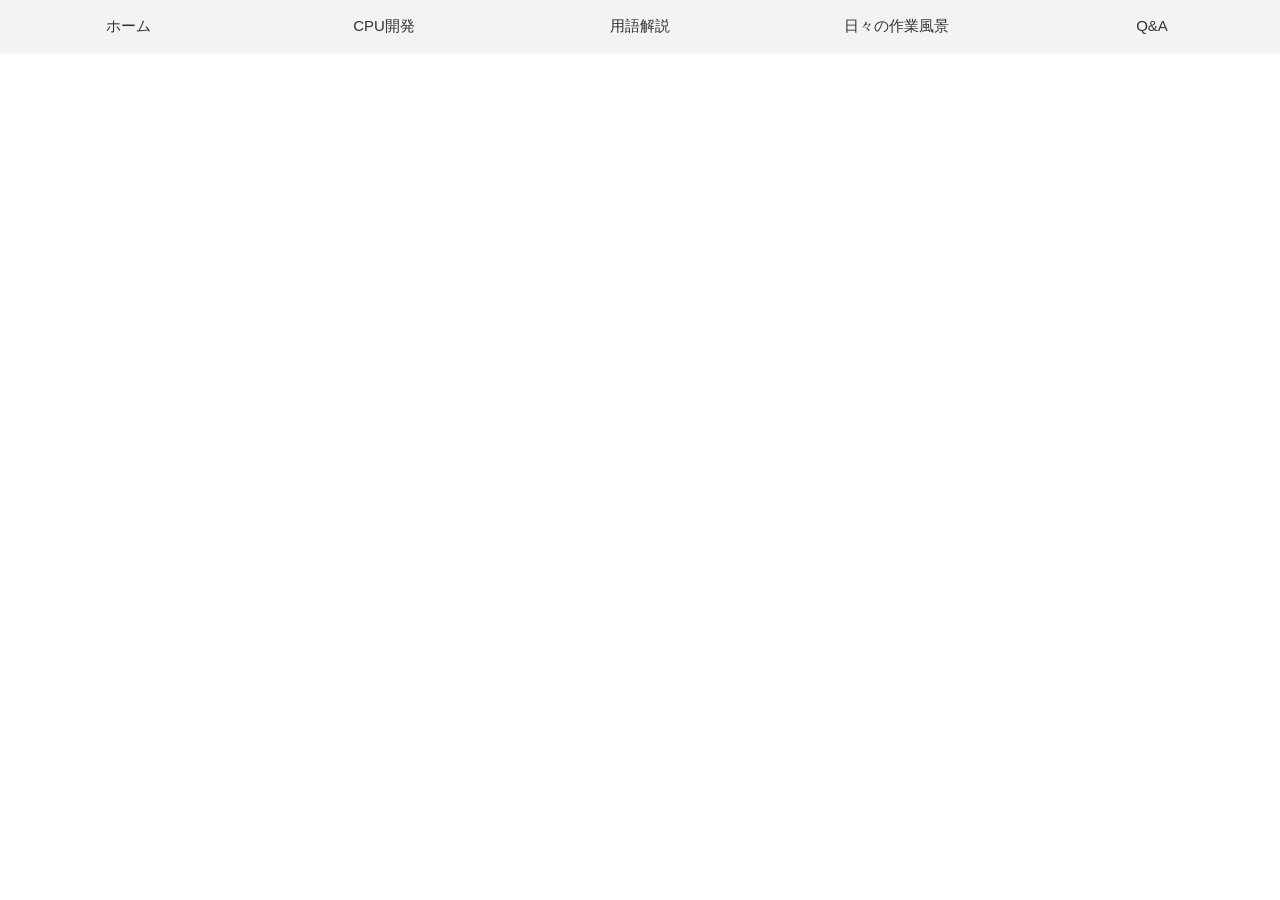
<file: html/nitijou.html>
<!DOCTYPE html>
<html lang="en">
<head>
    <meta charset="UTF-8">
    <meta name="viewport" content="width=device-width, initial-scale=1.0">

    <link rel="stylesheet" href="../css/sanitize.css">
    <link rel="stylesheet" href="../css/nitijou.css">

    <title>日常風景</title>
</head>

<body>
    <header class = "header">
        <div class = "button" onclick="location.href='../index.html'"><p class = "move">ホーム</p></div>
        <div class = "button" onclick="location.href='./cpu_introduce.html'"><p class = "move">CPU開発</p></div>
        <div class = "button" onclick="location.href='./word_explain.html'"><p class = "move">用語解説</p></div>
        <div class = "button" onclick="location.href='./nitijou.html'"><p class = "move">日々の作業風景</p></div>
        <div class = "button" onclick="location.href='./Q&A.html'"><p class = "move">Q&A</p></div>
    </header>
</body>
</html>
</file>
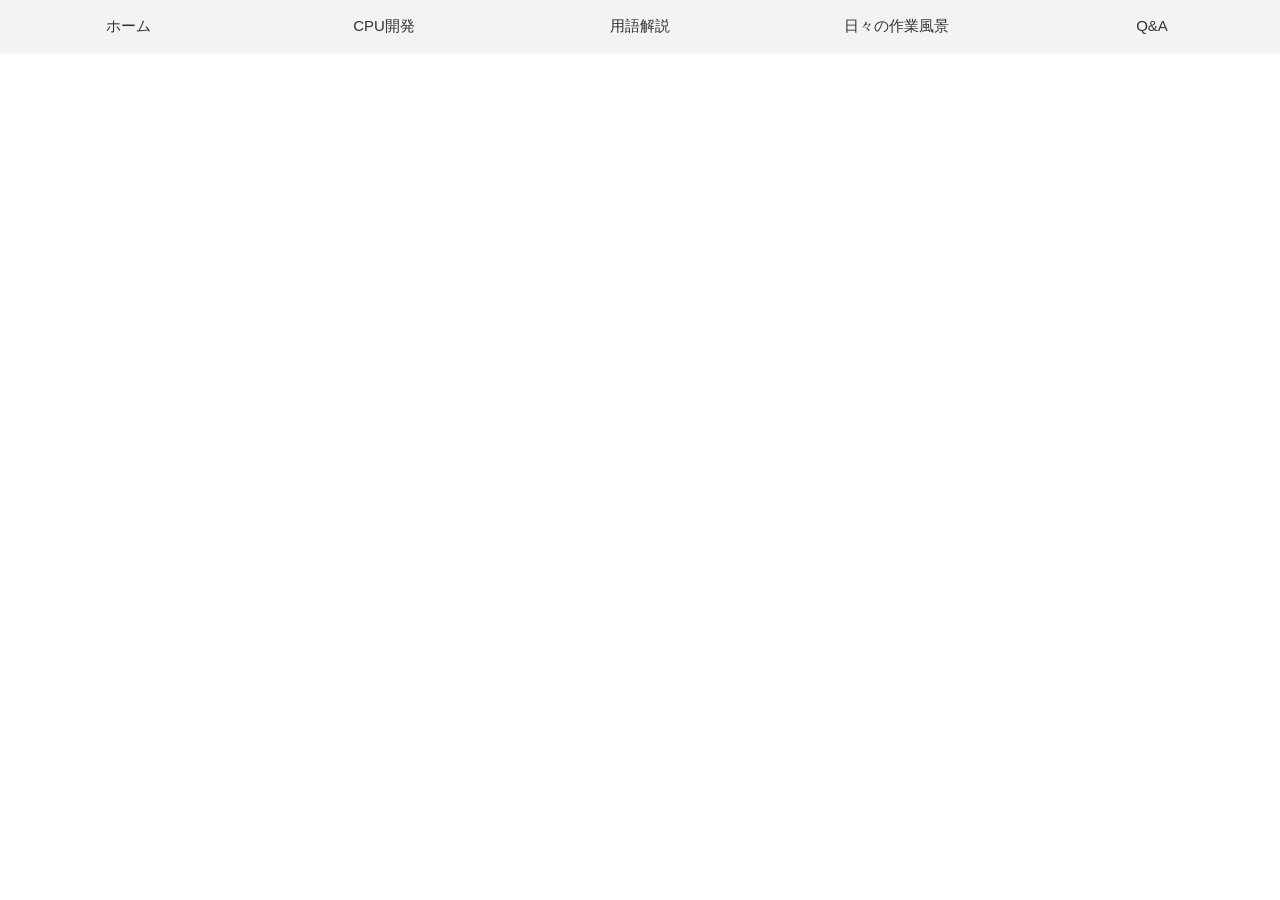
<file: html/Q&A.html>
<!DOCTYPE html>
<html lang="en">
<head>
    <meta charset="UTF-8">
    <meta name="viewport" content="width=device-width, initial-scale=1.0">

    <link rel="stylesheet" href="../css/sanitize.css">
    <link rel="stylesheet" href="../css/Q&A.css">

    <title>Q&A</title>
</head>

<body>
    <header class = "header">
        <div class = "button" onclick="location.href='../index.html'"><p class = "move">ホーム</p></div>
        <div class = "button" onclick="location.href='./cpu_introduce.html'"><p class = "move">CPU開発</p></div>
        <div class = "button" onclick="location.href='./word_explain.html'"><p class = "move">用語解説</p></div>
        <div class = "button" onclick="location.href='./nitijou.html'"><p class = "move">日々の作業風景</p></div>
        <div class = "button" onclick="location.href='./Q&A.html'"><p class = "move">Q&A</p></div>
    </header>
</body>
</html>
</file>
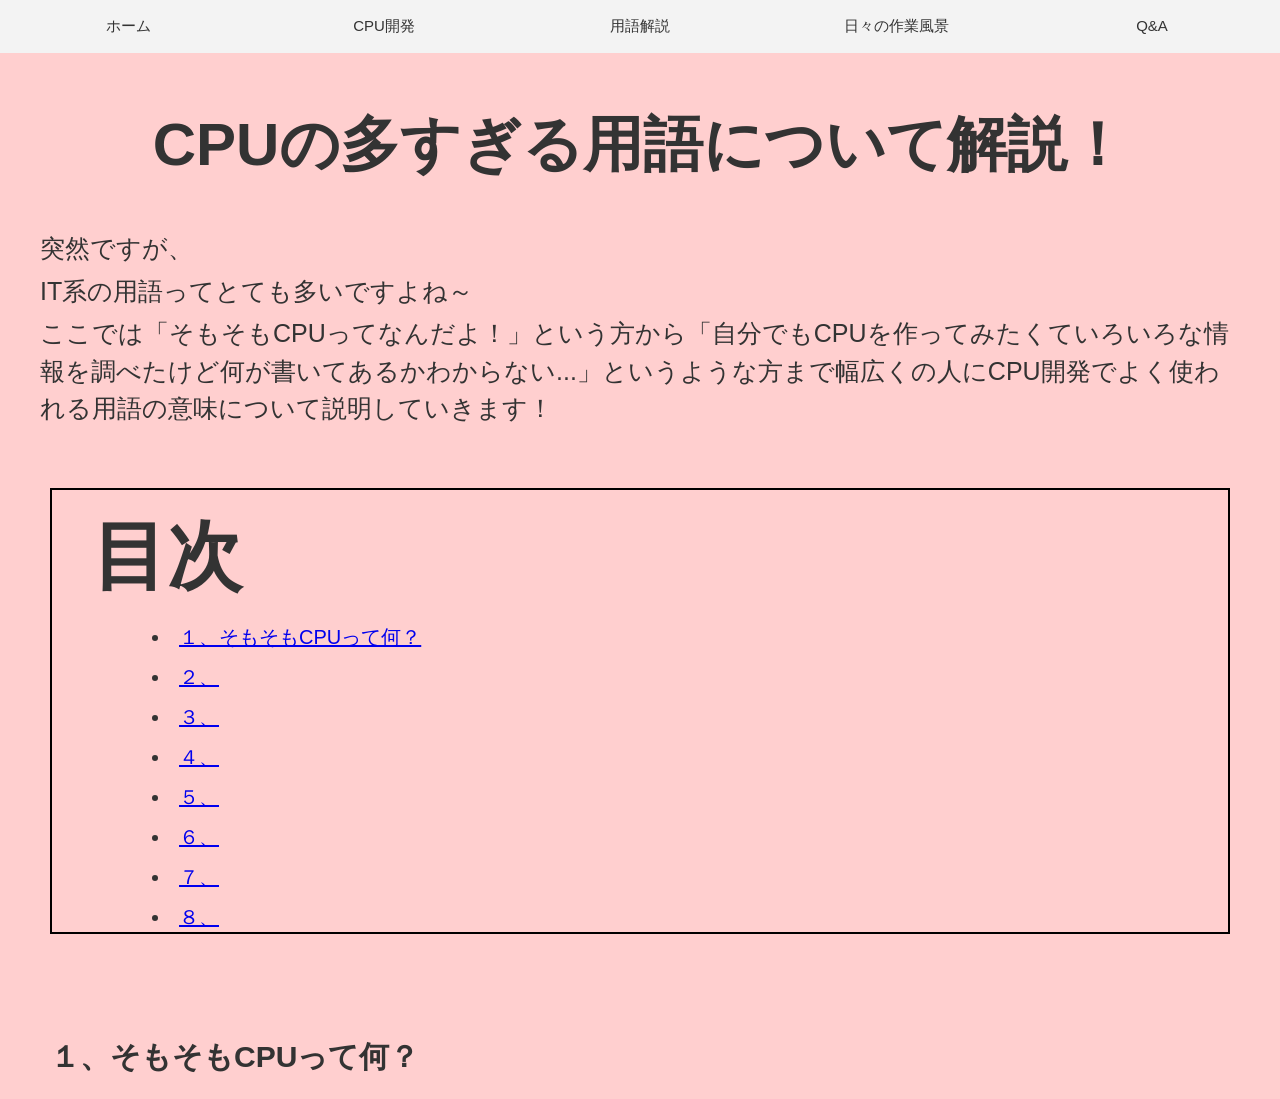
<file: html/word_explain.html>
<!DOCTYPE html>
<html lang="en">
<head>
    <meta charset="UTF-8">
    <meta name="viewport" content="width=device-width, initial-scale=1.0">

    <link rel="stylesheet" href="../css/sanitize.css">
    <link rel="stylesheet" href="../css/word_explain.css">

    <title>用語説明</title>
</head>

<body>
    <header class = "header">
        <div class = "button" onclick="location.href='../index.html'"><p class = "move">ホーム</p></div>
        <div class = "button" onclick="location.href='./cpu_introduce.html'"><p class = "move">CPU開発</p></div>
        <div class = "button" onclick="location.href='./word_explain.html'"><p class = "move">用語解説</p></div>
        <div class = "button" onclick="location.href='./nitijou.html'"><p class = "move">日々の作業風景</p></div>
        <div class = "button" onclick="location.href='./Q&A.html'"><p class = "move">Q&A</p></div>
    </header>

    <h1 class = "title">CPUの多すぎる用語について解説！</h1>

    <section class = "maeoki">
        <p class = "a">突然ですが、</p>
        <p class = "a">IT系の用語ってとても多いですよね～</p>
        <p class = "a">ここでは「そもそもCPUってなんだよ！」という方から「自分でもCPUを作ってみたくていろいろな情報を調べたけど何が書いてあるかわからない...」というような方まで幅広くの人にCPU開発でよく使われる用語の意味について説明していきます！</p>

    </section>
        <section class = "mokuji">
            <h1 class = "titl">目次</h1>
            <li class = "a"><a href="#cpu">１、そもそもCPUって何？</a></li>
            <li class = "a"><a href="#cpu">２、 </a></li>
            <li class = "a"><a href="#cpu">３、 </a></li>
            <li class = "a"><a href="#cpu">４、 </a></li>
            <li class = "a"><a href="#cpu">５、 </a></li>
            <li class = "a"><a href="#cpu">６、 </a></li>
            <li class = "a"><a href="#cpu">７、 </a></li>
            <li class = "a"><a href="#cpu">８、 </a></li>
    </section>

    <section id=cpu>
        <h1 class = "titl">１、そもそもCPUって何？</h1>
    </section>

</body>
</html>
</file>
<file: css/sanitize.css>
/* Document
 * ========================================================================== */

/**
 * Add border box sizing in all browsers (opinionated).
 */

*,
::before,
::after {
  box-sizing: border-box;
}

/**
 * 1. Add text decoration inheritance in all browsers (opinionated).
 * 2. Add vertical alignment inheritance in all browsers (opinionated).
 */

::before,
::after {
  text-decoration: inherit; /* 1 */
  vertical-align: inherit; /* 2 */
}

/**
 * 1. Use the default cursor in all browsers (opinionated).
 * 2. Change the line height in all browsers (opinionated).
 * 3. Use a 4-space tab width in all browsers (opinionated).
 * 4. Remove the grey highlight on links in iOS (opinionated).
 * 5. Prevent adjustments of font size after orientation changes in
 *    IE on Windows Phone and in iOS.
 * 6. Breaks words to prevent overflow in all browsers (opinionated).
 */

html {
  cursor: default; /* 1 */
  line-height: 1.5; /* 2 */
  -moz-tab-size: 4; /* 3 */
  tab-size: 4; /* 3 */
  -webkit-tap-highlight-color: transparent /* 4 */;
  -ms-text-size-adjust: 100%; /* 5 */
  -webkit-text-size-adjust: 100%; /* 5 */
  word-break: break-word; /* 6 */
}

/* Sections
 * ========================================================================== */

/**
 * Remove the margin in all browsers (opinionated).
 */

body {
  margin: 0;
}

/**
 * Correct the font size and margin on `h1` elements within `section` and
 * `article` contexts in Chrome, Edge, Firefox, and Safari.
 */

h1 {
  font-size: 2em;
  margin: 0.67em 0;
}

/* Grouping content
 * ========================================================================== */

/**
 * Remove the margin on nested lists in Chrome, Edge, IE, and Safari.
 */

dl dl,
dl ol,
dl ul,
ol dl,
ul dl {
  margin: 0;
}

/**
 * Remove the margin on nested lists in Edge 18- and IE.
 */

ol ol,
ol ul,
ul ol,
ul ul {
  margin: 0;
}

/**
 * 1. Add the correct sizing in Firefox.
 * 2. Show the overflow in Edge 18- and IE.
 */

hr {
  height: 0; /* 1 */
  overflow: visible; /* 2 */
}

/**
 * Add the correct display in IE.
 */

main {
  display: block;
}

/**
 * Remove the list style on navigation lists in all browsers (opinionated).
 */

nav ol,
nav ul {
  list-style: none;
  padding: 0;
}

/**
 * 1. Correct the inheritance and scaling of font size in all browsers.
 * 2. Correct the odd `em` font sizing in all browsers.
 */

pre {
  font-family: monospace, monospace; /* 1 */
  font-size: 1em; /* 2 */
}

/* Text-level semantics
 * ========================================================================== */

/**
 * Remove the gray background on active links in IE 10.
 */

a {
  background-color: transparent;
}

/**
 * Add the correct text decoration in Edge 18-, IE, and Safari.
 */

abbr[title] {
  text-decoration: underline;
  text-decoration: underline dotted;
}

/**
 * Add the correct font weight in Chrome, Edge, and Safari.
 */

b,
strong {
  font-weight: bolder;
}

/**
 * 1. Correct the inheritance and scaling of font size in all browsers.
 * 2. Correct the odd `em` font sizing in all browsers.
 */

code,
kbd,
samp {
  font-family: monospace, monospace; /* 1 */
  font-size: 1em; /* 2 */
}

/**
 * Add the correct font size in all browsers.
 */

small {
  font-size: 80%;
}

/* Embedded content
 * ========================================================================== */

/*
 * Change the alignment on media elements in all browsers (opinionated).
 */

audio,
canvas,
iframe,
img,
svg,
video {
  vertical-align: middle;
}

/**
 * Add the correct display in IE 9-.
 */

audio,
video {
  display: inline-block;
}

/**
 * Add the correct display in iOS 4-7.
 */

audio:not([controls]) {
  display: none;
  height: 0;
}

/**
 * Remove the border on iframes in all browsers (opinionated).
 */

iframe {
  border-style: none;
}

/**
 * Remove the border on images within links in IE 10-.
 */

img {
  border-style: none;
}

/**
 * Change the fill color to match the text color in all browsers (opinionated).
 */

svg:not([fill]) {
  fill: currentColor;
}

/**
 * Hide the overflow in IE.
 */

svg:not(:root) {
  overflow: hidden;
}

/* Tabular data
 * ========================================================================== */

/**
 * Collapse border spacing in all browsers (opinionated).
 */

table {
  border-collapse: collapse;
}

/* Forms
 * ========================================================================== */

/**
 * Remove the margin on controls in Safari.
 */

button,
input,
select {
  margin: 0;
}

/**
 * 1. Show the overflow in IE.
 * 2. Remove the inheritance of text transform in Edge 18-, Firefox, and IE.
 */

button {
  overflow: visible; /* 1 */
  text-transform: none; /* 2 */
}

/**
 * Correct the inability to style buttons in iOS and Safari.
 */

button,
[type="button"],
[type="reset"],
[type="submit"] {
  -webkit-appearance: button;
}

/**
 * 1. Change the inconsistent appearance in all browsers (opinionated).
 * 2. Correct the padding in Firefox.
 */

fieldset {
  border: 1px solid #a0a0a0; /* 1 */
  padding: 0.35em 0.75em 0.625em; /* 2 */
}

/**
 * Show the overflow in Edge 18- and IE.
 */

input {
  overflow: visible;
}

/**
 * 1. Correct the text wrapping in Edge 18- and IE.
 * 2. Correct the color inheritance from `fieldset` elements in IE.
 */

legend {
  color: inherit; /* 2 */
  display: table; /* 1 */
  max-width: 100%; /* 1 */
  white-space: normal; /* 1 */
}

/**
 * 1. Add the correct display in Edge 18- and IE.
 * 2. Add the correct vertical alignment in Chrome, Edge, and Firefox.
 */

progress {
  display: inline-block; /* 1 */
  vertical-align: baseline; /* 2 */
}

/**
 * Remove the inheritance of text transform in Firefox.
 */

select {
  text-transform: none;
}

/**
 * 1. Remove the margin in Firefox and Safari.
 * 2. Remove the default vertical scrollbar in IE.
 * 3. Change the resize direction in all browsers (opinionated).
 */

textarea {
  margin: 0; /* 1 */
  overflow: auto; /* 2 */
  resize: vertical; /* 3 */
}

/**
 * Remove the padding in IE 10-.
 */

[type="checkbox"],
[type="radio"] {
  padding: 0;
}

/**
 * 1. Correct the odd appearance in Chrome, Edge, and Safari.
 * 2. Correct the outline style in Safari.
 */

[type="search"] {
  -webkit-appearance: textfield; /* 1 */
  outline-offset: -2px; /* 2 */
}

/**
 * Correct the cursor style of increment and decrement buttons in Safari.
 */

::-webkit-inner-spin-button,
::-webkit-outer-spin-button {
  height: auto;
}

/**
 * Correct the text style of placeholders in Chrome, Edge, and Safari.
 */

::-webkit-input-placeholder {
  color: inherit;
  opacity: 0.54;
}

/**
 * Remove the inner padding in Chrome, Edge, and Safari on macOS.
 */

::-webkit-search-decoration {
  -webkit-appearance: none;
}

/**
 * 1. Correct the inability to style upload buttons in iOS and Safari.
 * 2. Change font properties to `inherit` in Safari.
 */

::-webkit-file-upload-button {
  -webkit-appearance: button; /* 1 */
  font: inherit; /* 2 */
}

/**
 * Remove the inner border and padding of focus outlines in Firefox.
 */

::-moz-focus-inner {
  border-style: none;
  padding: 0;
}

/**
 * Restore the focus outline styles unset by the previous rule in Firefox.
 */

:-moz-focusring {
  outline: 1px dotted ButtonText;
}

/**
 * Remove the additional :invalid styles in Firefox.
 */

:-moz-ui-invalid {
  box-shadow: none;
}

/* Interactive
 * ========================================================================== */

/*
 * Add the correct display in Edge 18- and IE.
 */

details {
  display: block;
}

/*
 * Add the correct styles in Edge 18-, IE, and Safari.
 */

dialog {
  background-color: white;
  border: solid;
  color: black;
  display: block;
  height: -moz-fit-content;
  height: -webkit-fit-content;
  height: fit-content;
  left: 0;
  margin: auto;
  padding: 1em;
  position: absolute;
  right: 0;
  width: -moz-fit-content;
  width: -webkit-fit-content;
  width: fit-content;
}

dialog:not([open]) {
  display: none;
}

/*
 * Add the correct display in all browsers.
 */

summary {
  display: list-item;
}

/* Scripting
 * ========================================================================== */

/**
 * Add the correct display in IE 9-.
 */

canvas {
  display: inline-block;
}

/**
 * Add the correct display in IE.
 */

template {
  display: none;
}

/* User interaction
 * ========================================================================== */

/*
 * 1. Remove the tapping delay in IE 10.
 * 2. Remove the tapping delay on clickable elements
      in all browsers (opinionated).
 */

a,
area,
button,
input,
label,
select,
summary,
textarea,
[tabindex] {
  -ms-touch-action: manipulation; /* 1 */
  touch-action: manipulation; /* 2 */
}

/**
 * Add the correct display in IE 10-.
 */

[hidden] {
  display: none;
}

/* Accessibility
 * ========================================================================== */

/**
 * Change the cursor on busy elements in all browsers (opinionated).
 */

[aria-busy="true"] {
  cursor: progress;
}

/*
 * Change the cursor on control elements in all browsers (opinionated).
 */

[aria-controls] {
  cursor: pointer;
}

/*
 * Change the cursor on disabled, not-editable, or otherwise
 * inoperable elements in all browsers (opinionated).
 */

[aria-disabled="true"],
[disabled] {
  cursor: not-allowed;
}

/*
 * Change the display on visually hidden accessible elements
 * in all browsers (opinionated).
 */

[aria-hidden="false"][hidden] {
  display: initial;
}

[aria-hidden="false"][hidden]:not(:focus) {
  clip: rect(0, 0, 0, 0);
  position: absolute;
}
</file>
<file: css/nitijou.css>
@charset "utf-8";

/*#################基本のスタイル###################*/

body{
    font-family: 'Noto Sans JP', "Hiragino Sans", "Yu Gothic", "Meiryo", sans-serif;
    font-size: 15px;
    line-height: 1.5;
    color: #333;
}
/*##################################################*/

/*###################ヘッダーのスタイル##############*/
.header{
    display: flex;
    justify-content: space-between;
    background-color: #f3f3f3;
    position: fixed;
    top: 0;
    width: 100%;
}
.header .button{
    transition: background-color 0.3s ease;
    width: 25%;
}

.header .button:hover{
    background-color: #7c7c7c;
}

.header .button .move{
    text-align: center;
}
/*###################################################*/
</file>
<file: css/Q&A.css>
@charset "utf-8";

/*#################基本のスタイル###################*/

body{
    font-family: 'Noto Sans JP', "Hiragino Sans", "Yu Gothic", "Meiryo", sans-serif;
    font-size: 15px;
    line-height: 1.5;
    color: #333;
}
/*##################################################*/

/*###################ヘッダーのスタイル##############*/
.header{
    display: flex;
    justify-content: space-between;
    background-color: #f3f3f3;
    position: fixed;
    top: 0;
    width: 100%;
}
.header .button{
    transition: background-color 0.3s ease;
    width: 25%;
}

.header .button:hover{
    background-color: #7c7c7c;
}

.header .button .move{
    text-align: center;
}
/*###################################################*/
</file>
<file: css/word_explain.css>
@charset "utf-8";

/*#################基本のスタイル###################*/

body{
    font-family: 'Noto Sans JP', "Hiragino Sans", "Yu Gothic", "Meiryo", sans-serif;
    font-size: 15px;
    font-weight: 500;
    line-height: 1.5;
    color: #333;
    background-color: #ffcfcf;
}
/*##################################################*/

/*###################ヘッダーのスタイル##############*/
.header{
    display: flex;
    justify-content: space-between;
    background-color: #f3f3f3;
    position: fixed;
    top: 0;
    width: 100%;
}
.header .button{
    transition: background-color 0.3s ease;
    width: 25%;
}

.header .button:hover{
    background-color: #7c7c7c;
}

.header .button .move{
    text-align: center;
}
/*###################################################*/

/*################タイトル############################*/

.title{
    font-size: 60px;
    text-align: center;
    padding-top: 60px;
}

.maeoki{
    
}

.maeoki .a{
    font-size: 25px;
    margin: 5px 40px 0 40px;
}

/*####################################################*/

/*######################目次######################*/

.mokuji {
    margin: 60px 50px 0 50px;
    border: 2px solid #000000;
}

.mokuji .titl{
    margin: 10px 20px 0 40px;
    font-size: 75px;
}

.mokuji .a{
    margin: 10px 50px 0 100px;
    font-size: 20px;
   
}

/*###############################################*/

#cpu{
    margin: 100px 0 0 50px;
}

#cpu .titl{

}
</file>
